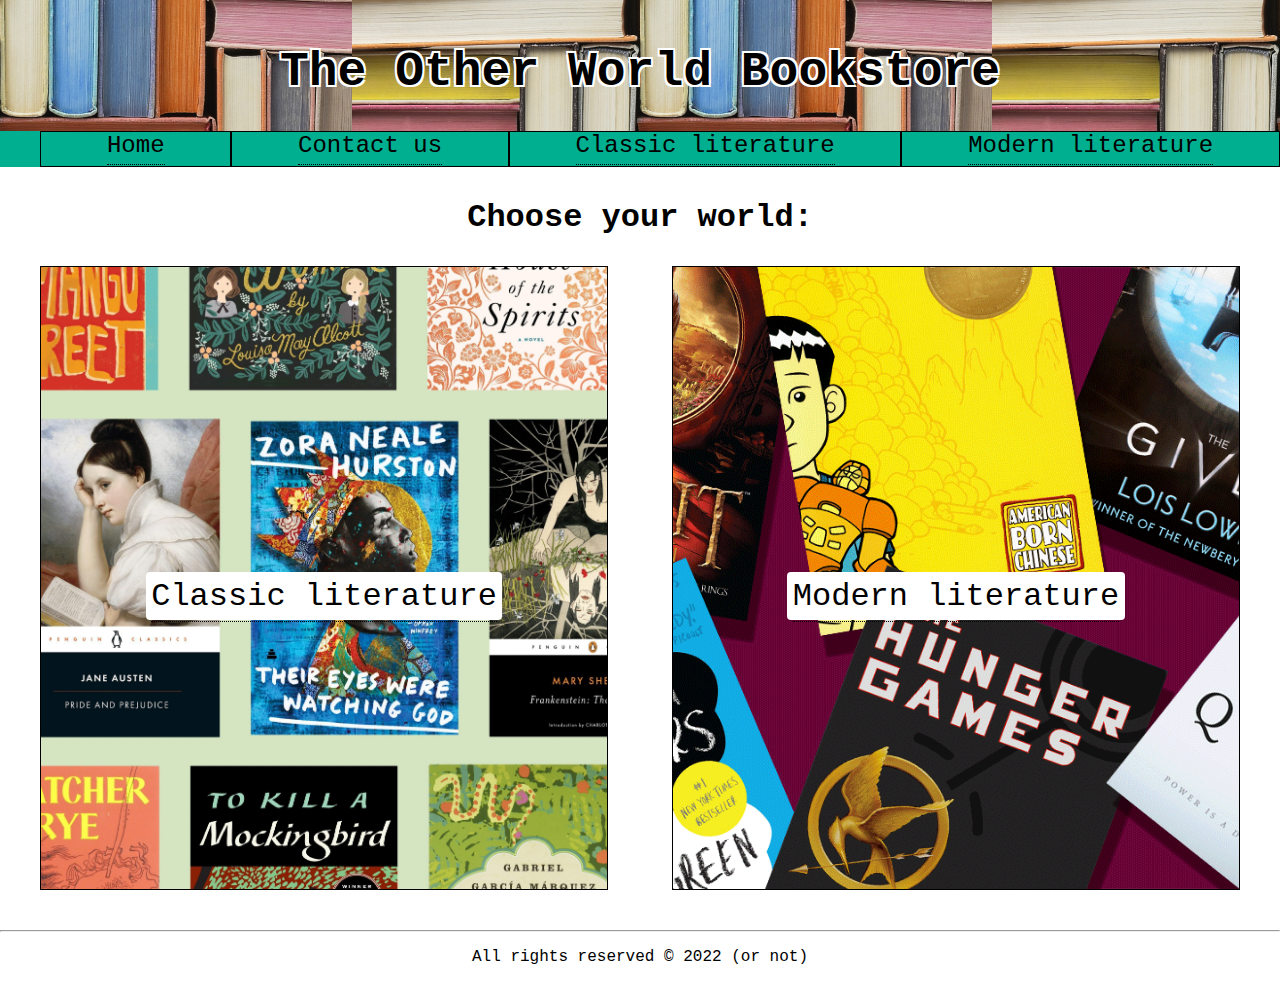
<file: index.html>
<!DOCTYPE html>
<html>
<head>
<meta charset="UTF-8">
<title>The Other World Bookstore</title>
<style>
@import url(tow.css);
</style>
</head>

<body>
    
    <header>
        <h1>The Other World Bookstore</h1>
        <nav>
            <ul id="flex_container">
                <li class="flex_item"><a href="index.html">Home</a></li>
                <li class="flex_item"><a href="contact.html">Contact us</a></li>
                <li class="flex_item"><a href="classic.html">Classic literature</a></li>
                <li class="flex_item"><a href="modern.html">Modern literature</a></li>
            </ul>
        </nav>  
    </header>
    
    <main>
        <h1>Choose your world:</h1>
        <div id="grid_container">
            <div id="classic" class="grid_item">
                <div class="lit_type">
                    <span class="sep"><a href="classic.html">Classic literature</a></span>
                </div>
            </div>
                <div id="modern" class="grid_item">
                    <div class="lit_type">
                        <span class="sep"><a href="modern.html">Modern literature</a></span>
                    </div>
            </div>
        </div>
    </main>
    
<footer>
    <hr>
    <p>All rights reserved &copy; 2022 (or not)</p>
</footer>

</body>
</html>
</file>
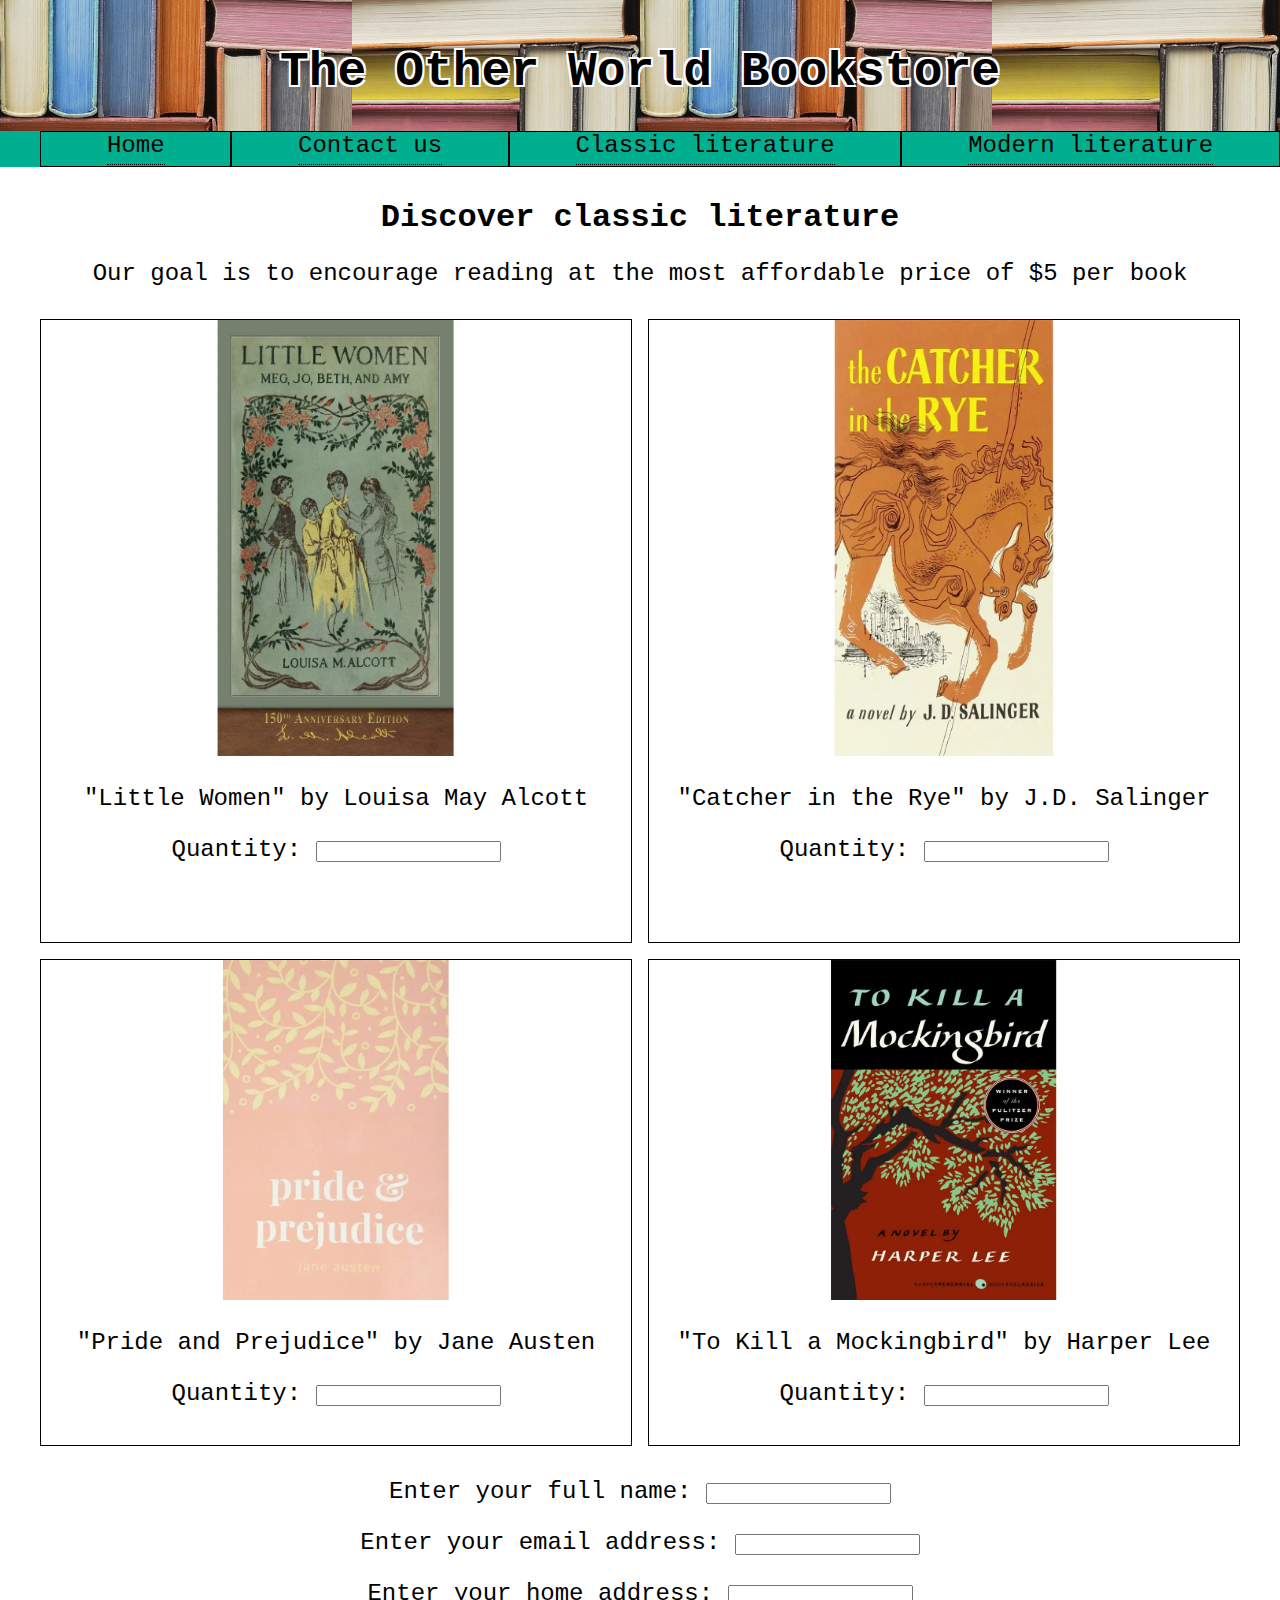
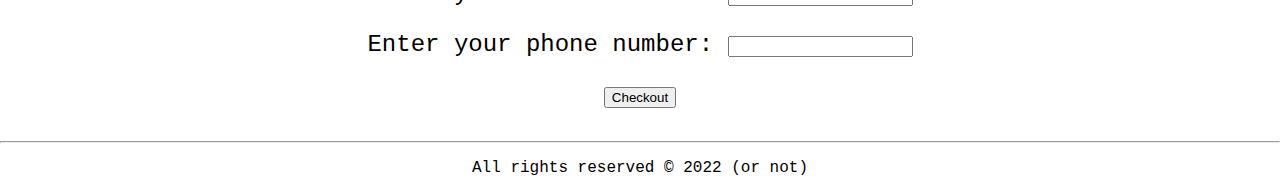
<file: classic.html>
<!DOCTYPE html>
<html>
<head>
<meta charset="UTF-8">
<title>The Other World Bookstore</title>
<style>
@import url(tow.css);
</style>
</head>

<body>
    
    <header>
        <h1>The Other World Bookstore</h1>
        <nav>
            <ul id="flex_container">
                <li class="flex_item"><a href="index.html">Home</a></li>
                <li class="flex_item"><a href="contact.html">Contact us</a></li>
                <li class="flex_item"><a href="classic.html">Classic literature</a></li>
                <li class="flex_item"><a href="modern.html">Modern literature</a></li>
            </ul>
        </nav>  
    </header>
    
<main>
    <h1>Discover classic literature</h1>
    <p>Our goal is to encourage reading at the most affordable price of $5 per book</p>
    <form>
        <div id="grid_container">
        <div class="grid_item">
            <img class="book" src="images/littlewomen.webp">
            <p>"Little Women" by Louisa May Alcott</p>
            <p>Quantity: <input type = 'number' id='n1'></p>
        </div>
        <div class="grid_item">
            <img class="book" src="images/catcher.webp">
            <p>"Catcher in the Rye" by J.D. Salinger</p>
            <p>Quantity: <input type = 'number' id='n2'></p>
        </div>
        <div class="grid_item">
            <img class="book" src="images/prideandpr.webp">
            <p>"Pride and Prejudice" by Jane Austen</p>
            <p>Quantity: <input type = 'number' id='n3'></p>
        </div>
        <div class="grid_item">
            <img class="book" src="images/tokillamockingbird.webp">
            <p>"To Kill a Mockingbird" by Harper Lee</p>
            <p>Quantity: <input type = 'number' id='n4'></p>
        </div>
        </div>
        <p>Enter your full name: <input type = 'text' id='name'></p>
        <p>Enter your email address: <input type = 'text' id='email'></p>
        <p>Enter your home address: <input type = 'text' id='address'></p>
        <p>Enter your phone number: <input type = 'tel' id='phone'></p>
    </form>
    <p><input type='submit' value="Checkout" onclick='purchase();'></p>
    <p id='response'></p>
    
</main>
    
<footer>
    <hr>
    <p>All rights reserved &copy; 2022 (or not)</p>
</footer>

    
<!--js code-->
    
<script>
    function purchase() {
        var name = document.getElementById('name').value;
        var email = document.getElementById('email').value;
        var address = document.getElementById('address').value;
        var phone = document.getElementById('phone').value;
        if (name=="" || email=="" || address=="" || phone=="") {
            document.getElementById('response').innerHTML = "Please fill in all your information!";
        }
        else {
            var total = 0;
            var n1 = Number(document.getElementById('n1').value);
            var n2 = Number(document.getElementById('n2').value);
            var n3 = Number(document.getElementById('n3').value);
            var n4 = Number(document.getElementById('n4').value);
            var total = (n1+n2+n3+n4)*5;
            if (total==0) {
                document.getElementById('response').innerHTML = "You didn't purchase anything &#x1F97A;";
            }
            else {
            document.getElementById('response').innerHTML = 'Your total is: $' + total + "<br>Your order will be delivered to " + address + "<br>Thank you for your purchase!";
            }
        }
    }
</script>

</body>
</html>
</file>
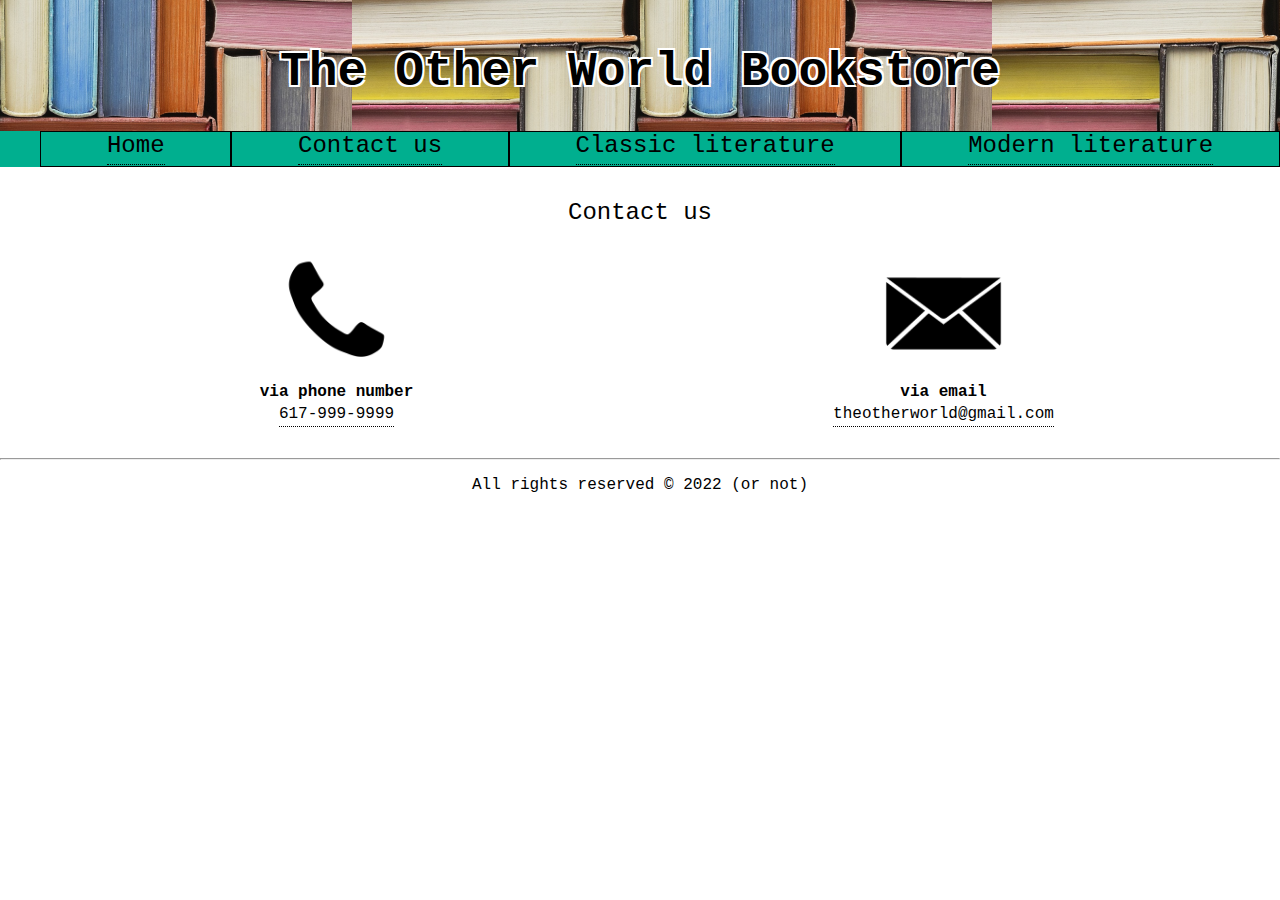
<file: contact.html>
<!DOCTYPE html>
<html>
<head>
<meta charset="UTF-8">
<title>The Other World Bookstore</title>
<style>
@import url(tow.css);
</style>
</head>

<body>
    
    <header>
        <h1>The Other World Bookstore</h1>
        <nav>
            <ul id="flex_container">
                <li class="flex_item"><a href="index.html">Home</a></li>
                <li class="flex_item"><a href="contact.html">Contact us</a></li>
                <li class="flex_item"><a href="classic.html">Classic literature</a></li>
                <li class="flex_item"><a href="modern.html">Modern literature</a></li>
            </ul>
        </nav>  
    </header>
    
<main>
    <p>Contact us</p>
    <table>
        <tr>
            <td><img group="contact" src="images/phone.webp"></td>
            <td><img group="contact" src="images/email.png"></td>
        </tr>
        <tr>
            <th>via phone number</th>
            <th>via email</th>
        </tr>
        <tr>
            <td><a href="tel:6179999999">617-999-9999</a></td>
            <td><a href="mailto:theotherworld@gmail.com">theotherworld@gmail.com</a></td>
        </tr>
    </table>

</main>
    
<footer>
    <hr>
    <p>All rights reserved &copy; 2022 (or not)</p>
</footer>

</body>
</html>
</file>
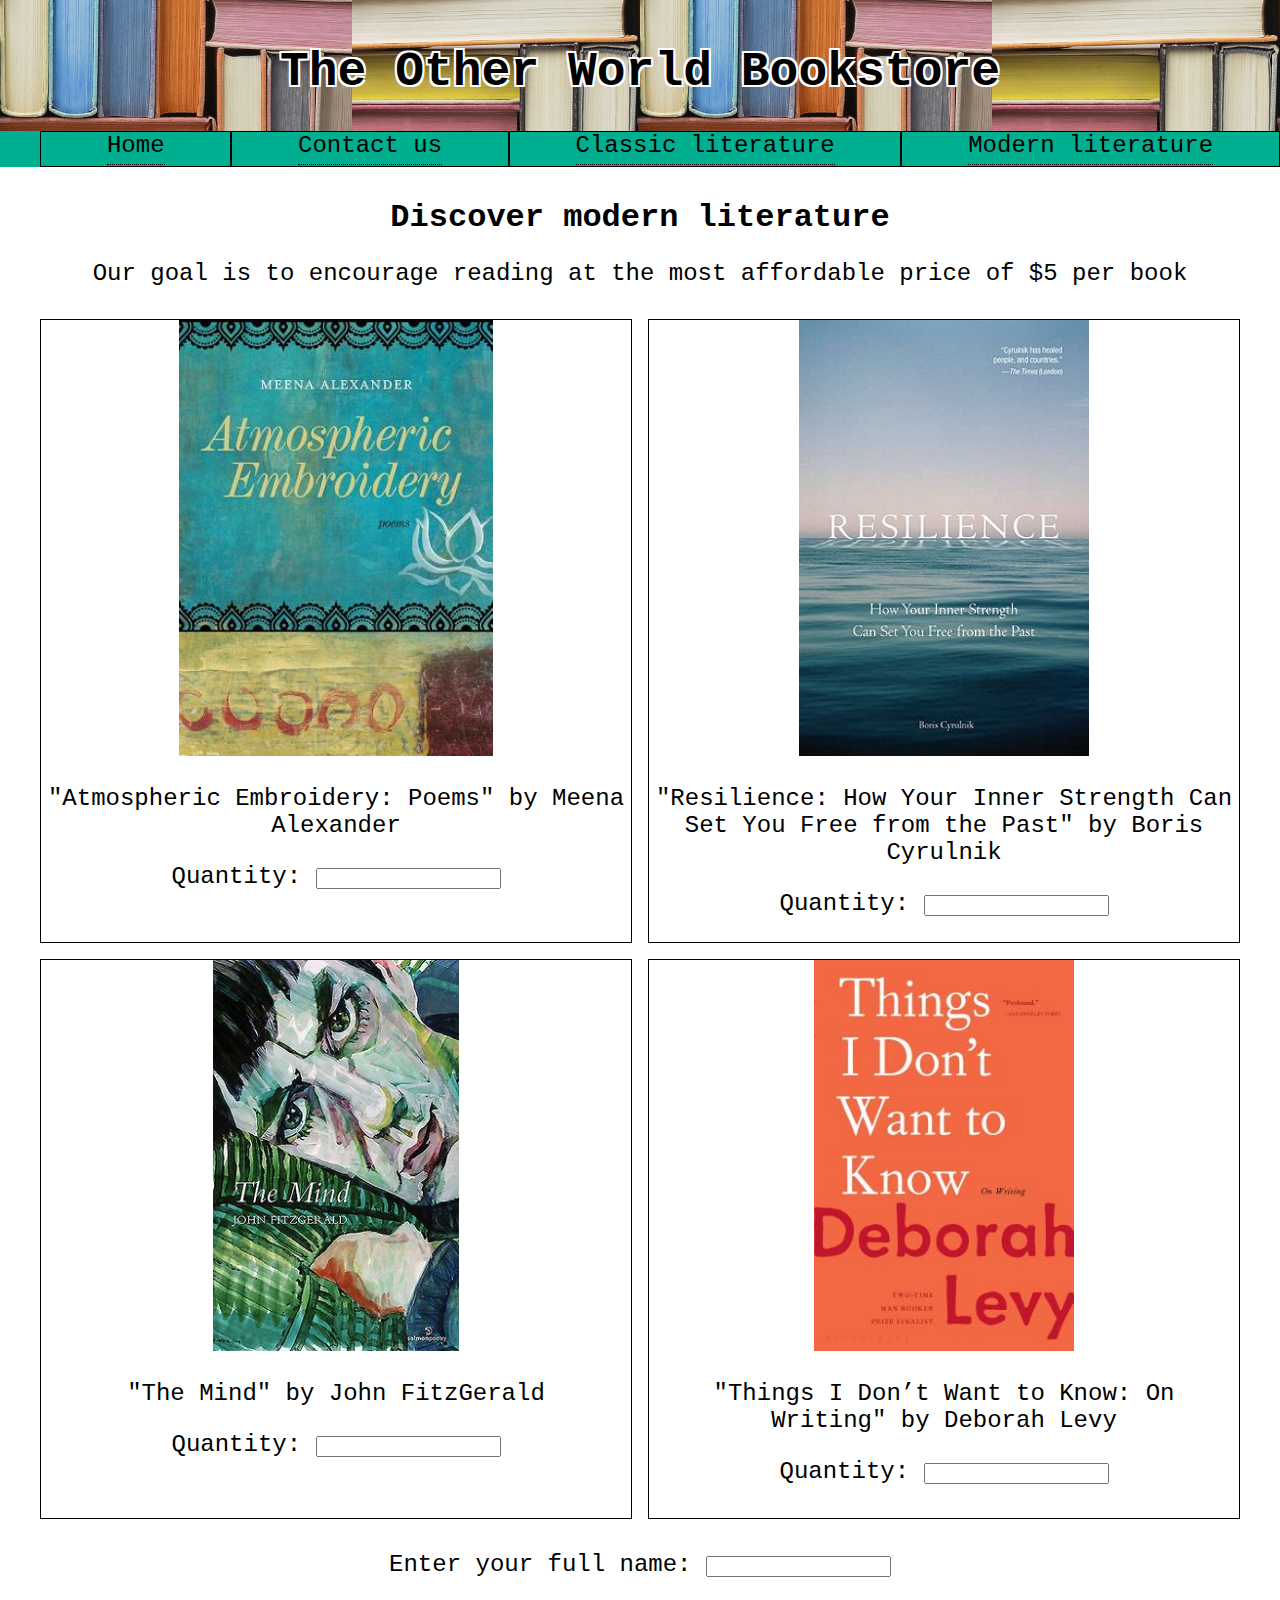
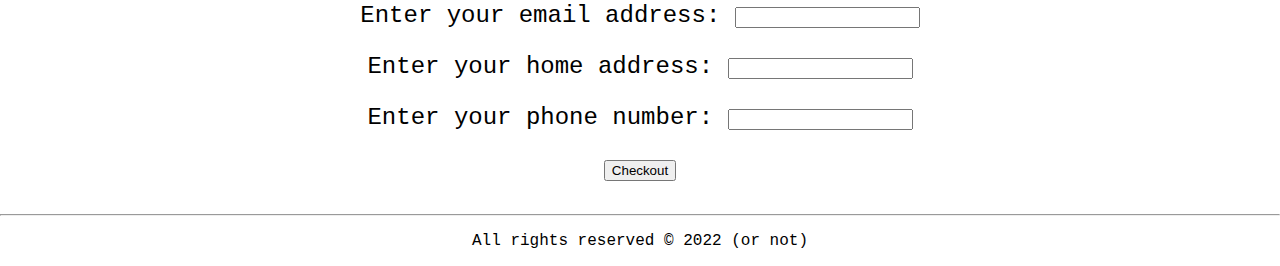
<file: modern.html>
<!DOCTYPE html>
<html>
<head>
<meta charset="UTF-8">
<title>The Other World Bookstore</title>
<style>
@import url(tow.css);
</style>
</head>

<body>
    
    <header>
        <h1>The Other World Bookstore</h1>
        <nav>
            <ul id="flex_container">
                <li class="flex_item"><a href="index.html">Home</a></li>
                <li class="flex_item"><a href="contact.html">Contact us</a></li>
                <li class="flex_item"><a href="classic.html">Classic literature</a></li>
                <li class="flex_item"><a href="modern.html">Modern literature</a></li>
            </ul>
        </nav>  
    </header>
    
<main>
    <h1>Discover modern literature</h1>
    <p>Our goal is to encourage reading at the most affordable price of $5 per book</p>
    <form>
        <div id="grid_container">
        <div class="grid_item">
            <img class="book" src="images/atmo.jpeg">
            <p>"Atmospheric Embroidery: Poems" by Meena Alexander</p>
            <p>Quantity: <input type = 'number' id='n1'></p>
        </div>
        <div class="grid_item">
            <img class="book" src="images/resilience.jpeg">
            <p>"Resilience: How Your Inner Strength Can Set You Free from the Past" by Boris Cyrulnik</p>
            <p>Quantity: <input type = 'number' id='n2'></p>
        </div>
        <div class="grid_item">
            <img class="book" src="images/themind.jpeg">
            <p>"The Mind" by John FitzGerald</p>
            <p>Quantity: <input type = 'number' id='n3'></p>
        </div>
        <div class="grid_item">
            <img class="book" src="images/thingsidont.jpeg">
            <p>"Things I Don’t Want to Know: On Writing" by Deborah Levy</p>
            <p>Quantity: <input type = 'number' id='n4'></p>
        </div>
        </div>
        <p>Enter your full name: <input type = 'text' id='name'></p>
        <p>Enter your email address: <input type = 'text' id='email'></p>
        <p>Enter your home address: <input type = 'text' id='address'></p>
        <p>Enter your phone number: <input type = 'tel' id='phone'></p>
    </form>
    <p><input type='submit' value="Checkout" onclick='purchase();'></p>
    <p id='response'></p>
    
</main>
    
<footer>
    <hr>
    <p>All rights reserved &copy; 2022 (or not)</p>
</footer>

    
<!--js code-->
    
<script>
    function purchase() {
        var name = document.getElementById('name').value;
        var email = document.getElementById('email').value;
        var address = document.getElementById('address').value;
        var phone = document.getElementById('phone').value;
        if (name=="" || email=="" || address=="" || phone=="") {
            document.getElementById('response').innerHTML = "Please fill in all your information!";
        }
        else {
            var total = 0;
            var n1 = Number(document.getElementById('n1').value);
            var n2 = Number(document.getElementById('n2').value);
            var n3 = Number(document.getElementById('n3').value);
            var n4 = Number(document.getElementById('n4').value);
            var total = (n1+n2+n3+n4)*5;
            if (total==0) {
                document.getElementById('response').innerHTML = "You didn't purchase anything &#x1F97A;";
            }
            else {
            document.getElementById('response').innerHTML = 'Your total is: $' + total + "<br>Your order will be delivered to " + address + "<br>Thank you for your purchase!";
            }
        }
    }
</script>

</body>
</html>
</file>
